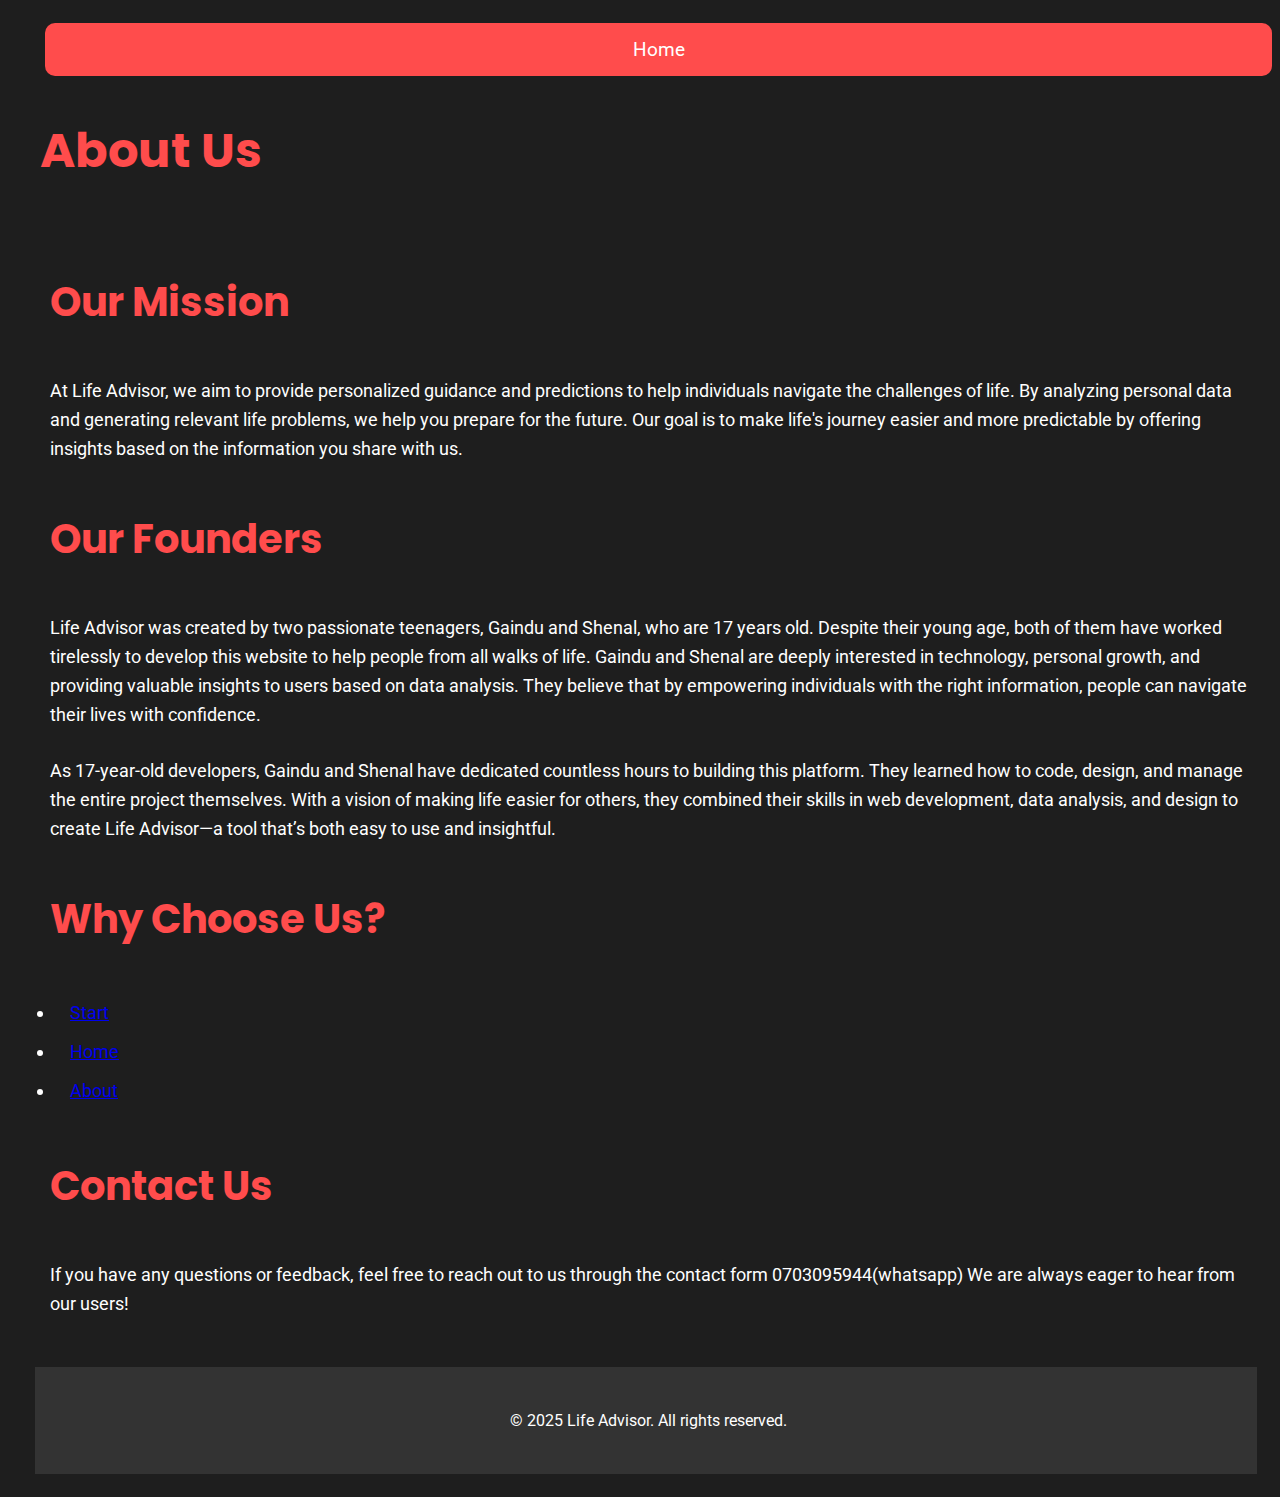
<file: about.html>
<!DOCTYPE html>
<html lang="en">
<head>
    <meta charset="UTF-8">
    <meta name="viewport" content="width=device-width, initial-scale=1.0">
    <title>About Us | Life Advisor</title>
    <!-- Link to Google Fonts -->
    <link href="https://fonts.googleapis.com/css2?family=Poppins:wght@400;600&family=Roboto:wght@400;700&display=swap" rel="stylesheet">
    <!-- Link to External CSS -->
    <link rel="stylesheet" href="style.css">
</head>
<body>
    <div class="container">
        
        
            
                <a href="home.html"><button id="submit">Home</button></a>
        

        <!-- About Us Title -->
        <h1>About Us</h1>
        
        <!-- Content Section -->
        <div class="about-section">
            <h2>Our Mission</h2>
            <p>
                At Life Advisor, we aim to provide personalized guidance and predictions to help individuals navigate the challenges of life. By analyzing personal data and generating relevant life problems, we help you prepare for the future. Our goal is to make life's journey easier and more predictable by offering insights based on the information you share with us.
            </p>
            
            <h2>Our Founders</h2>
            <p>
                Life Advisor was created by two passionate teenagers, Gaindu and Shenal, who are 17 years old. Despite their young age, both of them have worked tirelessly to develop this website to help people from all walks of life. Gaindu and Shenal are deeply interested in technology, personal growth, and providing valuable insights to users based on data analysis. They believe that by empowering individuals with the right information, people can navigate their lives with confidence.
            </p>
            <p>
                As 17-year-old developers, Gaindu and Shenal have dedicated countless hours to building this platform. They learned how to code, design, and manage the entire project themselves. With a vision of making life easier for others, they combined their skills in web development, data analysis, and design to create Life Advisor—a tool that’s both easy to use and insightful.
            </p>
            
            <h2>Why Choose Us?</h2>
            
<ul>
  <li><a href="index.html">Start</a></li>
  <li><a href="home.html">Home</a></li>
  <li><a href="about.html">About</a></li>
</ul>

            
            <h2>Contact Us</h2>
            <p>If you have any questions or feedback, feel free to reach out to us through the contact form 0703095944(whatsapp) We are always eager to hear from our users!</p>
        </div>

        <!-- Footer Section -->
        <footer>
            <p>&copy; 2025 Life Advisor. All rights reserved.</p>
        </footer>
    </div>

    <!-- Link to JavaScript (if needed) -->
    <script src="script.js"></script>
</body>
</html>
</file>
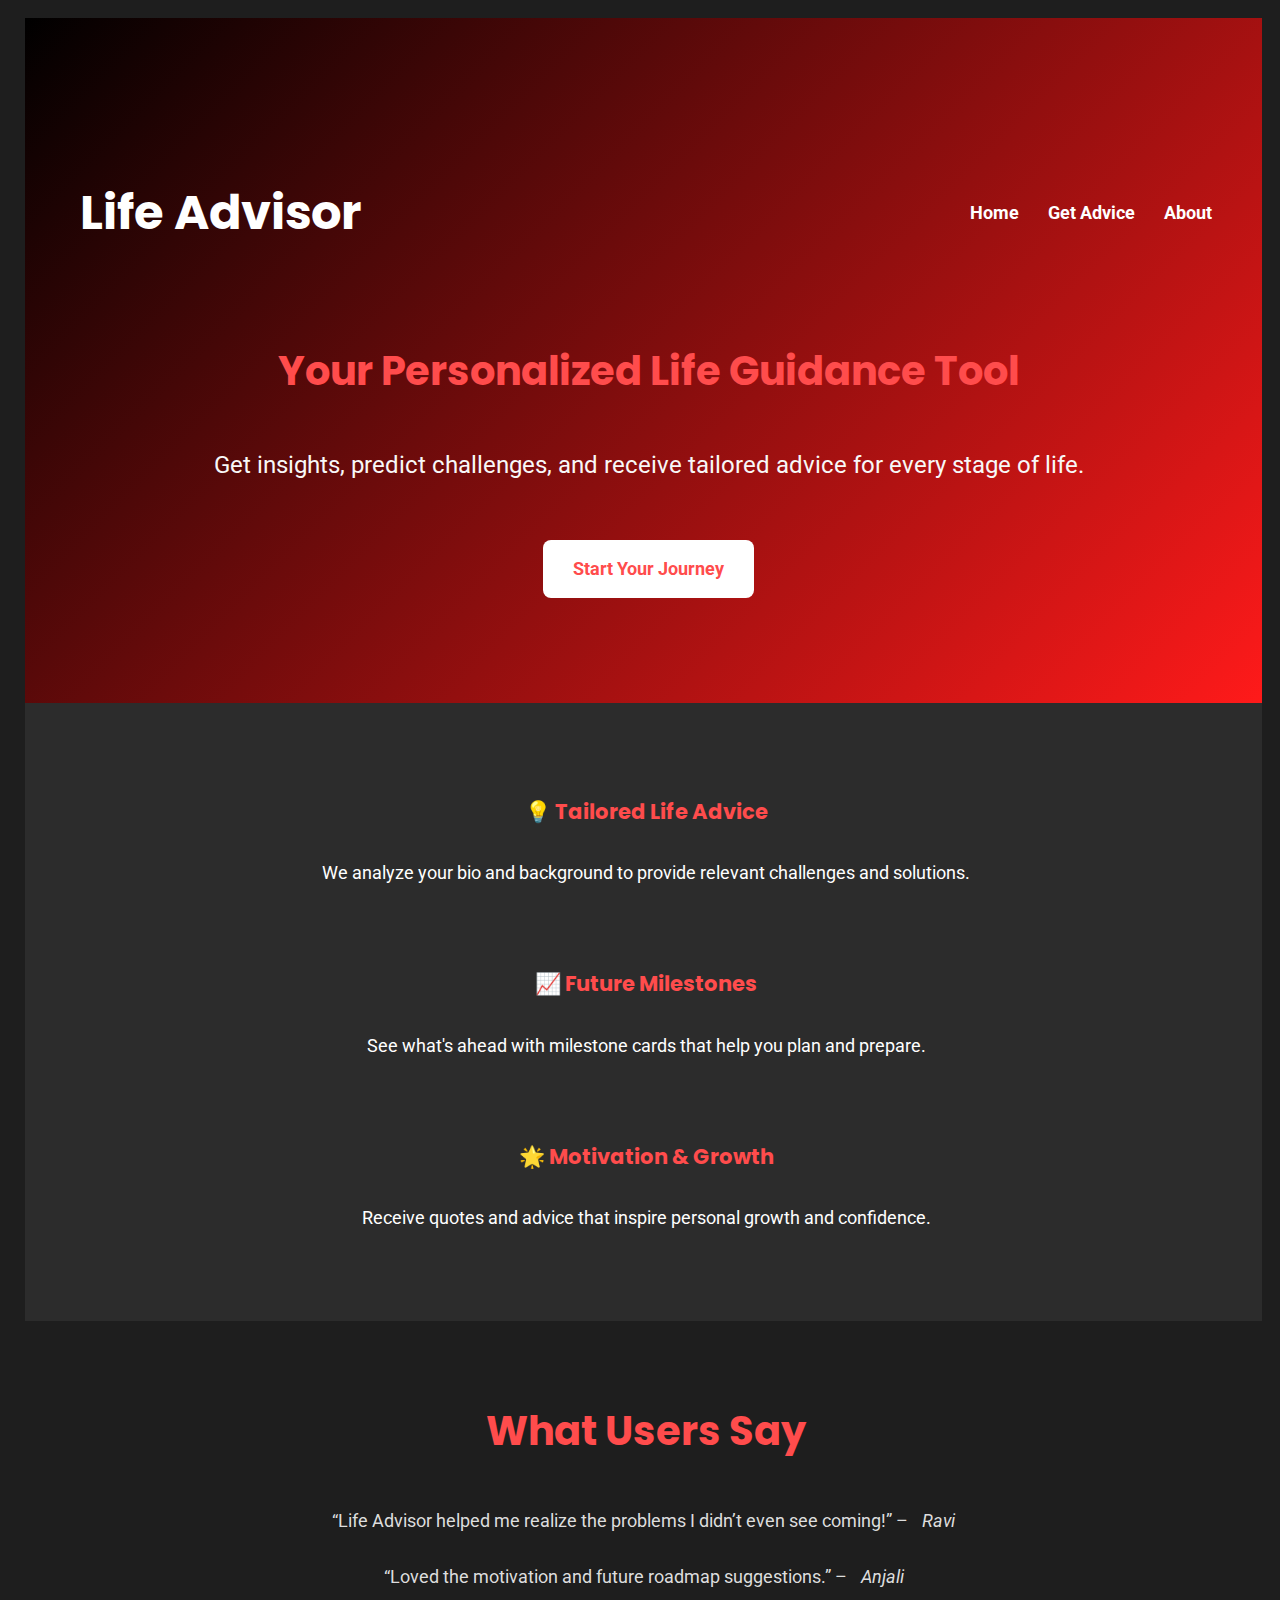
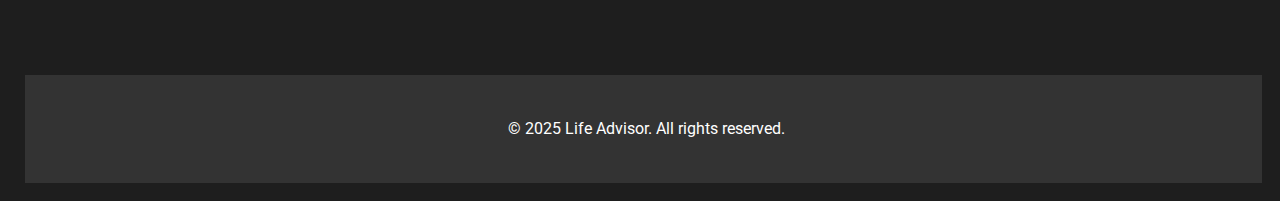
<file: home.html>
<!DOCTYPE html>
<html lang="en">
<head>
    <meta charset="UTF-8">
    <meta name="viewport" content="width=device-width, initial-scale=1.0">
    <title>Welcome | Life Advisor</title>
    <link href="https://fonts.googleapis.com/css2?family=Poppins:wght@400;600&family=Roboto:wght@400;700&display=swap" rel="stylesheet">
    <link rel="stylesheet" href="style.css">
</head>
<body>
    <header class="hero">
        <nav class="navbar">
            <h1>Life Advisor</h1>
            <div class="nav-links">
                <a href="home.html">Home</a>
                <a href="index.html">Get Advice</a>
                <a href="about.html">About</a>
            </div>
        </nav>
        <div class="hero-content">
            <h2>Your Personalized Life Guidance Tool</h2>
            <p>Get insights, predict challenges, and receive tailored advice for every stage of life.</p>
            <a href="index.html" class="cta-btn">Start Your Journey</a>
        </div>
    </header>

    <section class="features">
        <div class="feature">
            <h3>💡 Tailored Life Advice</h3>
            <p>We analyze your bio and background to provide relevant challenges and solutions.</p>
        </div>
        <div class="feature">
            <h3>📈 Future Milestones</h3>
            <p>See what's ahead with milestone cards that help you plan and prepare.</p>
        </div>
        <div class="feature">
            <h3>🌟 Motivation & Growth</h3>
            <p>Receive quotes and advice that inspire personal growth and confidence.</p>
        </div>
    </section>

    <section class="testimonials">
        <h2>What Users Say</h2>
        <p>“Life Advisor helped me realize the problems I didn’t even see coming!” – <em>Ravi</em></p>
        <p>“Loved the motivation and future roadmap suggestions.” – <em>Anjali</em></p>
    </section>

    <footer>
        <p>&copy; 2025 Life Advisor. All rights reserved.</p>
    </footer>
</body>
</html>
</file>
<file: style.css>
/* General Styling */
* {
    margin-left: 5px;
    padding: 5px;
    box-sizing: border-box;
    font-family: 'Roboto', sans-serif;
}

/* Body Styling (Dark Mode) */
body {
    background-color: #1e1e1e;
    color: #fff;
    font-size: 18px;
    line-height: 1.6;
}

/* Header Styling */
h1, h2, h3, h4 {
    font-family: 'Poppins', sans-serif;
    font-weight: bold;
    color: #FF4C4C;
}

h1 {
    font-size: 3rem;
}

h2 {
    font-size: 2.5rem;
}

/* Form Styling */
form {
    padding: 30px;
    background-color: #2c2c2c;
    border-radius: 10px;
    box-shadow: 0 4px 10px rgba(0, 0, 0, 0.6);
    margin: 20px;
    max-width: 600px;
    width: 100%;
    margin: auto;
}

/* Form Fields */
input[type="text"],
input[type="email"],
input[type="tel"],
textarea,
select {
    width: 100%;
    padding: 15px;
    margin: 10px 0;
    background-color: #333;
    border: 2px solid #444;
    color: #fff;
    font-size: 1.1rem;
    border-radius: 5px;
}

input[type="text"]:focus,
input[type="email"]:focus,
input[type="tel"]:focus,
textarea:focus,
select:focus {
    outline: none;
    border-color: #FF4C4C;
}

/* Buttons Styling */
button {
    width: 100%;
    padding: 15px;
    font-size: 1.2rem;
    background-color: #FF4C4C;
    border: none;
    border-radius: 10px;
    color: white;
    cursor: pointer;
    margin: px;
    transition: all 0.3s ease;
}

button:hover {
    background-color: #FF1A1A;
    transform: scale(1.05);
}

button:active {
    background-color: #e60000;
}

/* Results Section */
#results {
    padding: 40px;
    background-color: #262626;
    border-radius: 15px;
    box-shadow: 0 6px 15px rgba(0, 0, 0, 0.7);
    color: #fff;
    margin: 40px auto;
    max-width: 800px;
    font-size: 1.1rem;
    line-height: 1.8;
    animation: fadeIn 1s ease-in-out;
}

#results h2, #results h3 {
    color: #FF4C4C;
    margin-top: 20px;
    font-weight: 600;
}

#results ul {
    padding-left: 20px;
    margin-top: 10px;
}

#results li {
    background-color: #333;
    margin: 8px 0;
    padding: 10px 15px;
    border-radius: 8px;
    list-style: none;
    border-left: 5px solid #FF4C4C;
}

@keyframes fadeIn {
    from { opacity: 0; transform: translateY(10px); }
    to { opacity: 1; transform: translateY(0); }
}

/* Milestone Cards */
.milestones-container {
    display: flex;
    flex-wrap: wrap;
    gap: 20px;
    margin-top: 20px;
    justify-content: center;
}

.milestone-card {
    background-color: #2e2e2e;
    border-radius: 12px;
    padding: 20px;
    text-align: center;
    width: 250px;
    box-shadow: 0 4px 12px rgba(0, 0, 0, 0.5);
    transition: transform 0.3s ease, box-shadow 0.3s ease;
}

.milestone-card:hover {
    transform: translateY(-5px);
    box-shadow: 0 8px 20px rgba(255, 76, 76, 0.3);
}

.milestone-card .icon {
    font-size: 3rem;
    margin-bottom: 15px;
}

.milestone-card h4 {
    color: #FF4C4C;
    font-size: 1.3rem;
    margin-bottom: 10px;
}

.milestone-card p {
    font-size: 1rem;
    color: #ddd;
}

/* Social Media Buttons */
#whatsappBtn, #facebookBtn {
    background-color: #25d366;
    color: white;
    padding: 15px;
    font-size: 1.2rem;
    border: none;
    border-radius: 10px;
    margin-top: 10px;
    width: 100%;
    transition: all 0.3s ease;
}

#whatsappBtn:hover, #facebookBtn:hover {
    background-color: rgb(18, 140, 97);
    transform: scale(1.05);
}

#whatsappBtn:active, #facebookBtn:active {
    background-color: #075e54;
}

#facebookBtn {
    background-color: #006ab6;
}

#facebookBtn:hover {
    background-color: #004271;
}

#facebookBtn:active {
    background-color: #00375f;
}

/* Loader Styling */
#loader {
    display: none;
    text-align: center;
    margin-top: 20px;
}

#loader img {
    width: 50px;
}

/* Footer and General Spacing */
footer {
    padding: 20px;
    background-color: #333;
    color: #fff;
    text-align: center;
    margin-top: 20px;
}

footer p {
    font-size: 1rem;
}

/* Responsive Design */
@media (max-width: 768px) {
    form {
        padding: 20px;
    }

    h1 {
        font-size: 2.5rem;
    }

    h2 {
        font-size: 2rem;
    }
}

/* Homepage Specific Styling */
.hero {
    background: linear-gradient(to bottom right, #FF4C4C, #1e1e1e);
    color: white;
    padding: 100px 20px;
    text-align: center;
}

.navbar {
    display: flex;
    justify-content: space-between;
    align-items: center;
    padding: 20px;
}

.navbar h1 {
    color: white;
}

.nav-links a {
    margin-left: 15px;
    color: white;
    text-decoration: none;
    font-weight: bold;
}

.nav-links a:hover {
    text-decoration: underline;
}

.hero-content h2 {
    font-size: 2.5rem;
    margin-top: 20px;
}

.cta-btn {
    display: inline-block;
    margin-top: 20px;
    padding: 15px 30px;
    background-color: white;
    color: #FF4C4C;
    border-radius: 8px;
    text-decoration: none;
    font-weight: bold;
    transition: 0.3s ease;
}

.cta-btn:hover {
    background-color: #ffcccc;
}

.features {
    background-color: #2c2c2c;
    padding: 40px 20px;
    text-align: center;
}

.feature {
    margin: 20px 0;
    color: white;
}

.testimonials {
    background-color: #1e1e1e;
    padding: 40px 20px;
    color: #ddd;
    text-align: center;
}
/* Hero Section */

.hero-subtitle {
    color: #0a0a0a; /* Example: red */
    font-size: 1.8rem;
    margin-bottom: 30px;
    animation: fadeInUp 1.5s ease-in-out;
    text-shadow: 0 0 10px rgba(255, 255, 255, 0.6); /* Optional glowing effect */
}

.hero {
    background: linear-gradient(135deg, #000 0%, #ff1a1a 100%);
    color: white;
    padding: 100px 20px;
    text-align: center;
    animation: fadeIn 2s ease-in;
}

.hero-content h1 {
    font-size: 3.5rem;
    font-family: 'Poppins', sans-serif;
    font-weight: 700;
    margin-bottom: 20px;
}

.glow-text span {
    color: #ff4c4c;
    text-shadow: 0 0 10px #ff4c4c, 0 0 20px #ff4c4c;
}

.hero p {
    font-size: 1.5rem;
    color: #f8f8f8;
    margin-bottom: 30px;
}

.cta-button {
    background: white;
    color: #ff1a1a;
    padding: 15px 30px;
    border: none;
    font-size: 1.2rem;
    border-radius: 50px;
    text-decoration: none;
    font-weight: bold;
    transition: all 0.3s ease;
    box-shadow: 0 0 15px #ff4c4c;
}

.cta-button:hover {
    background: #ff4c4c;
    color: white;
    box-shadow: 0 0 25px #ff4c4c;
    transform: scale(1.05);
}

/* Info Cards */
.info-section {
    background-color: #111;
    color: white;
    display: flex;
    flex-wrap: wrap;
    justify-content: center;
    padding: 60px 20px;
    gap: 30px;
    animation: fadeInUp 1.5s ease-out;
}

.info-card {
    background: linear-gradient(145deg, #1e1e1e, #2b2b2b);
    padding: 30px;
    border-radius: 15px;
    box-shadow: 0 0 10px #ff4c4c66;
    text-align: center;
    max-width: 300px;
    transition: transform 0.3s ease, box-shadow 0.3s ease;
}

.info-card:hover {
    transform: translateY(-10px);
    box-shadow: 0 0 25px #ff4c4c;
}

.icon {
    font-size: 3rem;
    margin-bottom: 15px;
    color: #ff4c4c;
}

.info-card h3 {
    font-size: 1.5rem;
    margin-bottom: 10px;
}

/* Form Section */
.form-section {
    background-color: #1a1a1a;
    padding: 80px 20px;
    text-align: center;
    color: white;
}

.form-section h2 {
    font-size: 2.5rem;
    margin-bottom: 40px;
    color: #ff4c4c;
    text-shadow: 0 0 10px #edff4c88;
}

/* Footer */
.footer {
    background-color: #000;
    color: white;
    text-align: center;
    padding: 30px 0;
    font-size: 1rem;
}

/* Animations */
@keyframes fadeIn {
    0% { opacity: 0; transform: translateY(-20px); }
    100% { opacity: 1; transform: translateY(0); }
}

@keyframes fadeInUp {
    0% { opacity: 0; transform: translateY(40px); }
    100% { opacity: 1; transform: translateY(0); }
}
</file>
